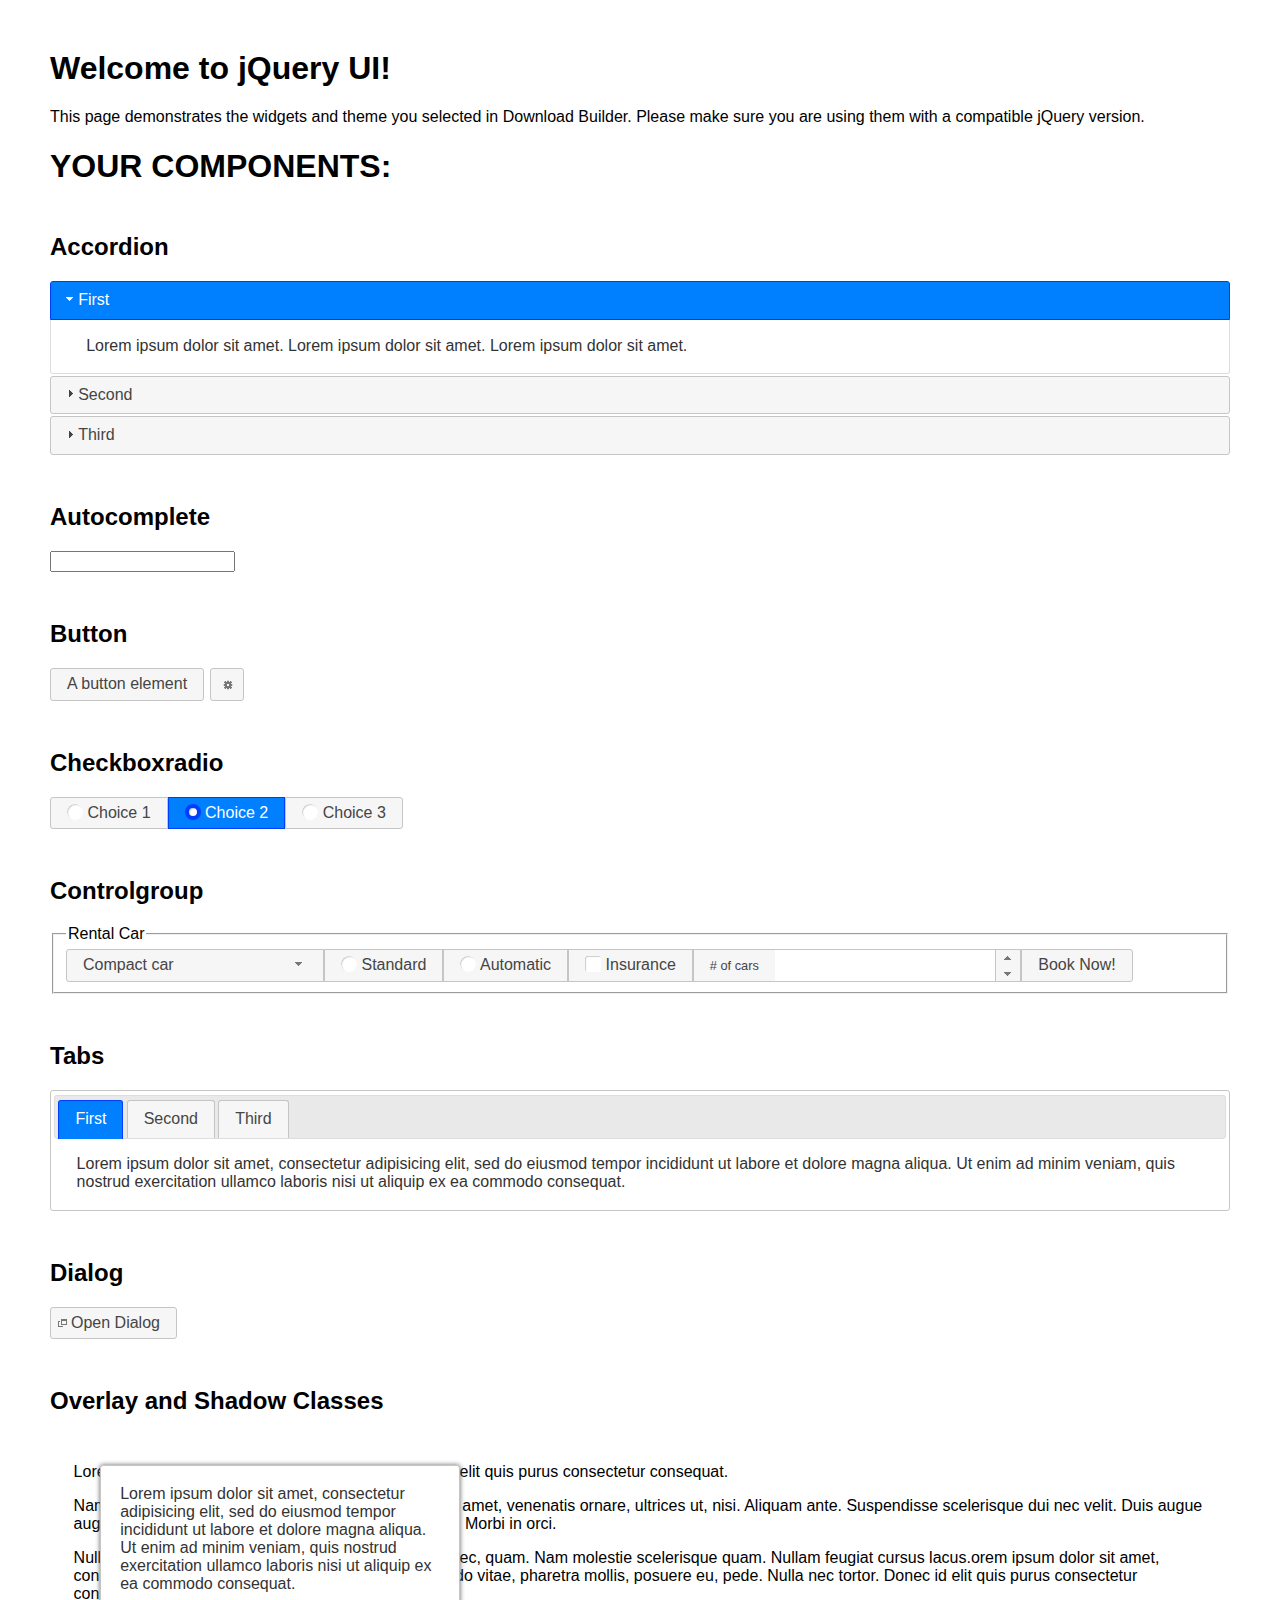
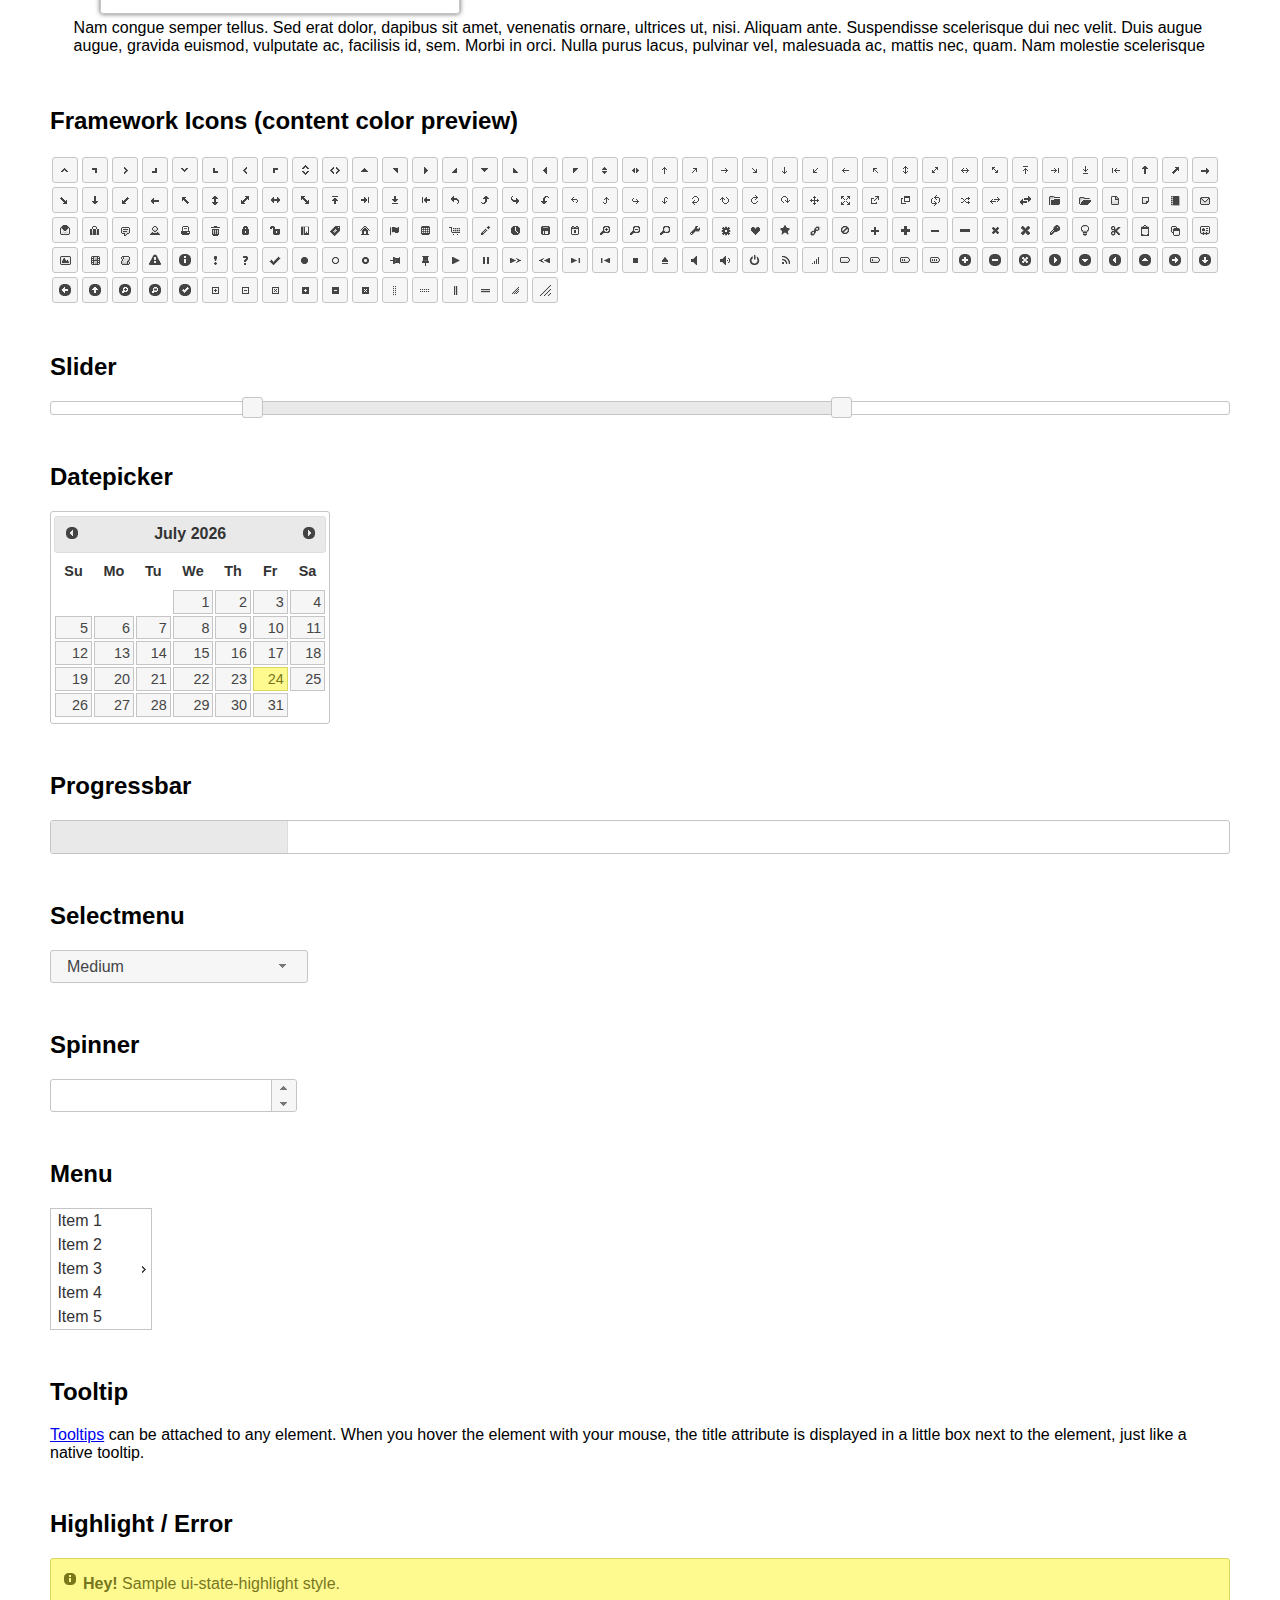
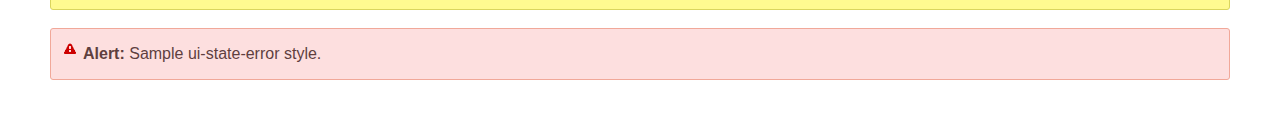
<file: jquery-ui-1.12.1/index.html>
<!doctype html>
<html lang="us">
<head>
	<meta charset="utf-8">
	<title>jQuery UI Example Page</title>
	<link href="jquery-ui.css" rel="stylesheet">
	<style>
	body{
		font-family: "Trebuchet MS", sans-serif;
		margin: 50px;
	}
	.demoHeaders {
		margin-top: 2em;
	}
	#dialog-link {
		padding: .4em 1em .4em 20px;
		text-decoration: none;
		position: relative;
	}
	#dialog-link span.ui-icon {
		margin: 0 5px 0 0;
		position: absolute;
		left: .2em;
		top: 50%;
		margin-top: -8px;
	}
	#icons {
		margin: 0;
		padding: 0;
	}
	#icons li {
		margin: 2px;
		position: relative;
		padding: 4px 0;
		cursor: pointer;
		float: left;
		list-style: none;
	}
	#icons span.ui-icon {
		float: left;
		margin: 0 4px;
	}
	.fakewindowcontain .ui-widget-overlay {
		position: absolute;
	}
	select {
		width: 200px;
	}
	</style>
</head>
<body>

<h1>Welcome to jQuery UI!</h1>

<div class="ui-widget">
	<p>This page demonstrates the widgets and theme you selected in Download Builder. Please make sure you are using them with a compatible jQuery version.</p>
</div>

<h1>YOUR COMPONENTS:</h1>


<!-- Accordion -->
<h2 class="demoHeaders">Accordion</h2>
<div id="accordion">
	<h3>First</h3>
	<div>Lorem ipsum dolor sit amet. Lorem ipsum dolor sit amet. Lorem ipsum dolor sit amet.</div>
	<h3>Second</h3>
	<div>Phasellus mattis tincidunt nibh.</div>
	<h3>Third</h3>
	<div>Nam dui erat, auctor a, dignissim quis.</div>
</div>



<!-- Autocomplete -->
<h2 class="demoHeaders">Autocomplete</h2>
<div>
	<input id="autocomplete" title="type &quot;a&quot;">
</div>



<!-- Button -->
<h2 class="demoHeaders">Button</h2>
<button id="button">A button element</button>
<button id="button-icon">An icon-only button</button>



<!-- Checkboxradio -->
<h2 class="demoHeaders">Checkboxradio</h2>
<form style="margin-top: 1em;">
	<div id="radioset">
		<input type="radio" id="radio1" name="radio"><label for="radio1">Choice 1</label>
		<input type="radio" id="radio2" name="radio" checked="checked"><label for="radio2">Choice 2</label>
		<input type="radio" id="radio3" name="radio"><label for="radio3">Choice 3</label>
	</div>
</form>



<!-- Controlgroup -->
<h2 class="demoHeaders">Controlgroup</h2>
<fieldset>
	<legend>Rental Car</legend>
	<div id="controlgroup">
		<select id="car-type">
			<option>Compact car</option>
			<option>Midsize car</option>
			<option>Full size car</option>
			<option>SUV</option>
			<option>Luxury</option>
			<option>Truck</option>
			<option>Van</option>
		</select>
		<label for="transmission-standard">Standard</label>
		<input type="radio" name="transmission" id="transmission-standard">
		<label for="transmission-automatic">Automatic</label>
		<input type="radio" name="transmission" id="transmission-automatic">
		<label for="insurance">Insurance</label>
		<input type="checkbox" name="insurance" id="insurance">
		<label for="horizontal-spinner" class="ui-controlgroup-label"># of cars</label>
		<input id="horizontal-spinner" class="ui-spinner-input">
		<button>Book Now!</button>
	</div>
</fieldset>



<!-- Tabs -->
<h2 class="demoHeaders">Tabs</h2>
<div id="tabs">
	<ul>
		<li><a href="#tabs-1">First</a></li>
		<li><a href="#tabs-2">Second</a></li>
		<li><a href="#tabs-3">Third</a></li>
	</ul>
	<div id="tabs-1">Lorem ipsum dolor sit amet, consectetur adipisicing elit, sed do eiusmod tempor incididunt ut labore et dolore magna aliqua. Ut enim ad minim veniam, quis nostrud exercitation ullamco laboris nisi ut aliquip ex ea commodo consequat.</div>
	<div id="tabs-2">Phasellus mattis tincidunt nibh. Cras orci urna, blandit id, pretium vel, aliquet ornare, felis. Maecenas scelerisque sem non nisl. Fusce sed lorem in enim dictum bibendum.</div>
	<div id="tabs-3">Nam dui erat, auctor a, dignissim quis, sollicitudin eu, felis. Pellentesque nisi urna, interdum eget, sagittis et, consequat vestibulum, lacus. Mauris porttitor ullamcorper augue.</div>
</div>



<h2 class="demoHeaders">Dialog</h2>
<p>
	<button id="dialog-link" class="ui-button ui-corner-all ui-widget">
		<span class="ui-icon ui-icon-newwin"></span>Open Dialog
	</button>
</p>

<h2 class="demoHeaders">Overlay and Shadow Classes</h2>
<div style="position: relative; width: 96%; height: 200px; padding:1% 2%; overflow:hidden;" class="fakewindowcontain">
	<p>Lorem ipsum dolor sit amet,  Nulla nec tortor. Donec id elit quis purus consectetur consequat. </p><p>Nam congue semper tellus. Sed erat dolor, dapibus sit amet, venenatis ornare, ultrices ut, nisi. Aliquam ante. Suspendisse scelerisque dui nec velit. Duis augue augue, gravida euismod, vulputate ac, facilisis id, sem. Morbi in orci. </p><p>Nulla purus lacus, pulvinar vel, malesuada ac, mattis nec, quam. Nam molestie scelerisque quam. Nullam feugiat cursus lacus.orem ipsum dolor sit amet, consectetur adipiscing elit. Donec libero risus, commodo vitae, pharetra mollis, posuere eu, pede. Nulla nec tortor. Donec id elit quis purus consectetur consequat. </p><p>Nam congue semper tellus. Sed erat dolor, dapibus sit amet, venenatis ornare, ultrices ut, nisi. Aliquam ante. Suspendisse scelerisque dui nec velit. Duis augue augue, gravida euismod, vulputate ac, facilisis id, sem. Morbi in orci. Nulla purus lacus, pulvinar vel, malesuada ac, mattis nec, quam. Nam molestie scelerisque quam. </p><p>Nullam feugiat cursus lacus.orem ipsum dolor sit amet, consectetur adipiscing elit. Donec libero risus, commodo vitae, pharetra mollis, posuere eu, pede. Nulla nec tortor. Donec id elit quis purus consectetur consequat. Nam congue semper tellus. Sed erat dolor, dapibus sit amet, venenatis ornare, ultrices ut, nisi. Aliquam ante. </p><p>Suspendisse scelerisque dui nec velit. Duis augue augue, gravida euismod, vulputate ac, facilisis id, sem. Morbi in orci. Nulla purus lacus, pulvinar vel, malesuada ac, mattis nec, quam. Nam molestie scelerisque quam. Nullam feugiat cursus lacus.orem ipsum dolor sit amet, consectetur adipiscing elit. Donec libero risus, commodo vitae, pharetra mollis, posuere eu, pede. Nulla nec tortor. Donec id elit quis purus consectetur consequat. Nam congue semper tellus. Sed erat dolor, dapibus sit amet, venenatis ornare, ultrices ut, nisi. </p>

	<!-- ui-dialog -->
	<div class="ui-widget-overlay ui-front"></div>
	<div style="position: absolute; width: 320px; left: 50px; top: 30px; padding: 1.2em" class="ui-widget ui-front ui-widget-content ui-corner-all ui-widget-shadow">
		Lorem ipsum dolor sit amet, consectetur adipisicing elit, sed do eiusmod tempor incididunt ut labore et dolore magna aliqua. Ut enim ad minim veniam, quis nostrud exercitation ullamco laboris nisi ut aliquip ex ea commodo consequat.
	</div>

</div>

<!-- ui-dialog -->
<div id="dialog" title="Dialog Title">
	<p>Lorem ipsum dolor sit amet, consectetur adipisicing elit, sed do eiusmod tempor incididunt ut labore et dolore magna aliqua. Ut enim ad minim veniam, quis nostrud exercitation ullamco laboris nisi ut aliquip ex ea commodo consequat.</p>
</div>



<h2 class="demoHeaders">Framework Icons (content color preview)</h2>
<ul id="icons" class="ui-widget ui-helper-clearfix">
	<li class="ui-state-default ui-corner-all" title=".ui-icon-caret-1-n"><span class="ui-icon ui-icon-caret-1-n"></span></li>
	<li class="ui-state-default ui-corner-all" title=".ui-icon-caret-1-ne"><span class="ui-icon ui-icon-caret-1-ne"></span></li>
	<li class="ui-state-default ui-corner-all" title=".ui-icon-caret-1-e"><span class="ui-icon ui-icon-caret-1-e"></span></li>
	<li class="ui-state-default ui-corner-all" title=".ui-icon-caret-1-se"><span class="ui-icon ui-icon-caret-1-se"></span></li>
	<li class="ui-state-default ui-corner-all" title=".ui-icon-caret-1-s"><span class="ui-icon ui-icon-caret-1-s"></span></li>
	<li class="ui-state-default ui-corner-all" title=".ui-icon-caret-1-sw"><span class="ui-icon ui-icon-caret-1-sw"></span></li>
	<li class="ui-state-default ui-corner-all" title=".ui-icon-caret-1-w"><span class="ui-icon ui-icon-caret-1-w"></span></li>
	<li class="ui-state-default ui-corner-all" title=".ui-icon-caret-1-nw"><span class="ui-icon ui-icon-caret-1-nw"></span></li>
	<li class="ui-state-default ui-corner-all" title=".ui-icon-caret-2-n-s"><span class="ui-icon ui-icon-caret-2-n-s"></span></li>
	<li class="ui-state-default ui-corner-all" title=".ui-icon-caret-2-e-w"><span class="ui-icon ui-icon-caret-2-e-w"></span></li>
	<li class="ui-state-default ui-corner-all" title=".ui-icon-triangle-1-n"><span class="ui-icon ui-icon-triangle-1-n"></span></li>
	<li class="ui-state-default ui-corner-all" title=".ui-icon-triangle-1-ne"><span class="ui-icon ui-icon-triangle-1-ne"></span></li>
	<li class="ui-state-default ui-corner-all" title=".ui-icon-triangle-1-e"><span class="ui-icon ui-icon-triangle-1-e"></span></li>
	<li class="ui-state-default ui-corner-all" title=".ui-icon-triangle-1-se"><span class="ui-icon ui-icon-triangle-1-se"></span></li>
	<li class="ui-state-default ui-corner-all" title=".ui-icon-triangle-1-s"><span class="ui-icon ui-icon-triangle-1-s"></span></li>
	<li class="ui-state-default ui-corner-all" title=".ui-icon-triangle-1-sw"><span class="ui-icon ui-icon-triangle-1-sw"></span></li>
	<li class="ui-state-default ui-corner-all" title=".ui-icon-triangle-1-w"><span class="ui-icon ui-icon-triangle-1-w"></span></li>
	<li class="ui-state-default ui-corner-all" title=".ui-icon-triangle-1-nw"><span class="ui-icon ui-icon-triangle-1-nw"></span></li>
	<li class="ui-state-default ui-corner-all" title=".ui-icon-triangle-2-n-s"><span class="ui-icon ui-icon-triangle-2-n-s"></span></li>
	<li class="ui-state-default ui-corner-all" title=".ui-icon-triangle-2-e-w"><span class="ui-icon ui-icon-triangle-2-e-w"></span></li>
	<li class="ui-state-default ui-corner-all" title=".ui-icon-arrow-1-n"><span class="ui-icon ui-icon-arrow-1-n"></span></li>
	<li class="ui-state-default ui-corner-all" title=".ui-icon-arrow-1-ne"><span class="ui-icon ui-icon-arrow-1-ne"></span></li>
	<li class="ui-state-default ui-corner-all" title=".ui-icon-arrow-1-e"><span class="ui-icon ui-icon-arrow-1-e"></span></li>
	<li class="ui-state-default ui-corner-all" title=".ui-icon-arrow-1-se"><span class="ui-icon ui-icon-arrow-1-se"></span></li>
	<li class="ui-state-default ui-corner-all" title=".ui-icon-arrow-1-s"><span class="ui-icon ui-icon-arrow-1-s"></span></li>
	<li class="ui-state-default ui-corner-all" title=".ui-icon-arrow-1-sw"><span class="ui-icon ui-icon-arrow-1-sw"></span></li>
	<li class="ui-state-default ui-corner-all" title=".ui-icon-arrow-1-w"><span class="ui-icon ui-icon-arrow-1-w"></span></li>
	<li class="ui-state-default ui-corner-all" title=".ui-icon-arrow-1-nw"><span class="ui-icon ui-icon-arrow-1-nw"></span></li>
	<li class="ui-state-default ui-corner-all" title=".ui-icon-arrow-2-n-s"><span class="ui-icon ui-icon-arrow-2-n-s"></span></li>
	<li class="ui-state-default ui-corner-all" title=".ui-icon-arrow-2-ne-sw"><span class="ui-icon ui-icon-arrow-2-ne-sw"></span></li>
	<li class="ui-state-default ui-corner-all" title=".ui-icon-arrow-2-e-w"><span class="ui-icon ui-icon-arrow-2-e-w"></span></li>
	<li class="ui-state-default ui-corner-all" title=".ui-icon-arrow-2-se-nw"><span class="ui-icon ui-icon-arrow-2-se-nw"></span></li>
	<li class="ui-state-default ui-corner-all" title=".ui-icon-arrowstop-1-n"><span class="ui-icon ui-icon-arrowstop-1-n"></span></li>
	<li class="ui-state-default ui-corner-all" title=".ui-icon-arrowstop-1-e"><span class="ui-icon ui-icon-arrowstop-1-e"></span></li>
	<li class="ui-state-default ui-corner-all" title=".ui-icon-arrowstop-1-s"><span class="ui-icon ui-icon-arrowstop-1-s"></span></li>
	<li class="ui-state-default ui-corner-all" title=".ui-icon-arrowstop-1-w"><span class="ui-icon ui-icon-arrowstop-1-w"></span></li>
	<li class="ui-state-default ui-corner-all" title=".ui-icon-arrowthick-1-n"><span class="ui-icon ui-icon-arrowthick-1-n"></span></li>
	<li class="ui-state-default ui-corner-all" title=".ui-icon-arrowthick-1-ne"><span class="ui-icon ui-icon-arrowthick-1-ne"></span></li>
	<li class="ui-state-default ui-corner-all" title=".ui-icon-arrowthick-1-e"><span class="ui-icon ui-icon-arrowthick-1-e"></span></li>
	<li class="ui-state-default ui-corner-all" title=".ui-icon-arrowthick-1-se"><span class="ui-icon ui-icon-arrowthick-1-se"></span></li>
	<li class="ui-state-default ui-corner-all" title=".ui-icon-arrowthick-1-s"><span class="ui-icon ui-icon-arrowthick-1-s"></span></li>
	<li class="ui-state-default ui-corner-all" title=".ui-icon-arrowthick-1-sw"><span class="ui-icon ui-icon-arrowthick-1-sw"></span></li>
	<li class="ui-state-default ui-corner-all" title=".ui-icon-arrowthick-1-w"><span class="ui-icon ui-icon-arrowthick-1-w"></span></li>
	<li class="ui-state-default ui-corner-all" title=".ui-icon-arrowthick-1-nw"><span class="ui-icon ui-icon-arrowthick-1-nw"></span></li>
	<li class="ui-state-default ui-corner-all" title=".ui-icon-arrowthick-2-n-s"><span class="ui-icon ui-icon-arrowthick-2-n-s"></span></li>
	<li class="ui-state-default ui-corner-all" title=".ui-icon-arrowthick-2-ne-sw"><span class="ui-icon ui-icon-arrowthick-2-ne-sw"></span></li>
	<li class="ui-state-default ui-corner-all" title=".ui-icon-arrowthick-2-e-w"><span class="ui-icon ui-icon-arrowthick-2-e-w"></span></li>
	<li class="ui-state-default ui-corner-all" title=".ui-icon-arrowthick-2-se-nw"><span class="ui-icon ui-icon-arrowthick-2-se-nw"></span></li>
	<li class="ui-state-default ui-corner-all" title=".ui-icon-arrowthickstop-1-n"><span class="ui-icon ui-icon-arrowthickstop-1-n"></span></li>
	<li class="ui-state-default ui-corner-all" title=".ui-icon-arrowthickstop-1-e"><span class="ui-icon ui-icon-arrowthickstop-1-e"></span></li>
	<li class="ui-state-default ui-corner-all" title=".ui-icon-arrowthickstop-1-s"><span class="ui-icon ui-icon-arrowthickstop-1-s"></span></li>
	<li class="ui-state-default ui-corner-all" title=".ui-icon-arrowthickstop-1-w"><span class="ui-icon ui-icon-arrowthickstop-1-w"></span></li>
	<li class="ui-state-default ui-corner-all" title=".ui-icon-arrowreturnthick-1-w"><span class="ui-icon ui-icon-arrowreturnthick-1-w"></span></li>
	<li class="ui-state-default ui-corner-all" title=".ui-icon-arrowreturnthick-1-n"><span class="ui-icon ui-icon-arrowreturnthick-1-n"></span></li>
	<li class="ui-state-default ui-corner-all" title=".ui-icon-arrowreturnthick-1-e"><span class="ui-icon ui-icon-arrowreturnthick-1-e"></span></li>
	<li class="ui-state-default ui-corner-all" title=".ui-icon-arrowreturnthick-1-s"><span class="ui-icon ui-icon-arrowreturnthick-1-s"></span></li>
	<li class="ui-state-default ui-corner-all" title=".ui-icon-arrowreturn-1-w"><span class="ui-icon ui-icon-arrowreturn-1-w"></span></li>
	<li class="ui-state-default ui-corner-all" title=".ui-icon-arrowreturn-1-n"><span class="ui-icon ui-icon-arrowreturn-1-n"></span></li>
	<li class="ui-state-default ui-corner-all" title=".ui-icon-arrowreturn-1-e"><span class="ui-icon ui-icon-arrowreturn-1-e"></span></li>
	<li class="ui-state-default ui-corner-all" title=".ui-icon-arrowreturn-1-s"><span class="ui-icon ui-icon-arrowreturn-1-s"></span></li>
	<li class="ui-state-default ui-corner-all" title=".ui-icon-arrowrefresh-1-w"><span class="ui-icon ui-icon-arrowrefresh-1-w"></span></li>
	<li class="ui-state-default ui-corner-all" title=".ui-icon-arrowrefresh-1-n"><span class="ui-icon ui-icon-arrowrefresh-1-n"></span></li>
	<li class="ui-state-default ui-corner-all" title=".ui-icon-arrowrefresh-1-e"><span class="ui-icon ui-icon-arrowrefresh-1-e"></span></li>
	<li class="ui-state-default ui-corner-all" title=".ui-icon-arrowrefresh-1-s"><span class="ui-icon ui-icon-arrowrefresh-1-s"></span></li>
	<li class="ui-state-default ui-corner-all" title=".ui-icon-arrow-4"><span class="ui-icon ui-icon-arrow-4"></span></li>
	<li class="ui-state-default ui-corner-all" title=".ui-icon-arrow-4-diag"><span class="ui-icon ui-icon-arrow-4-diag"></span></li>
	<li class="ui-state-default ui-corner-all" title=".ui-icon-extlink"><span class="ui-icon ui-icon-extlink"></span></li>
	<li class="ui-state-default ui-corner-all" title=".ui-icon-newwin"><span class="ui-icon ui-icon-newwin"></span></li>
	<li class="ui-state-default ui-corner-all" title=".ui-icon-refresh"><span class="ui-icon ui-icon-refresh"></span></li>
	<li class="ui-state-default ui-corner-all" title=".ui-icon-shuffle"><span class="ui-icon ui-icon-shuffle"></span></li>
	<li class="ui-state-default ui-corner-all" title=".ui-icon-transfer-e-w"><span class="ui-icon ui-icon-transfer-e-w"></span></li>
	<li class="ui-state-default ui-corner-all" title=".ui-icon-transferthick-e-w"><span class="ui-icon ui-icon-transferthick-e-w"></span></li>
	<li class="ui-state-default ui-corner-all" title=".ui-icon-folder-collapsed"><span class="ui-icon ui-icon-folder-collapsed"></span></li>
	<li class="ui-state-default ui-corner-all" title=".ui-icon-folder-open"><span class="ui-icon ui-icon-folder-open"></span></li>
	<li class="ui-state-default ui-corner-all" title=".ui-icon-document"><span class="ui-icon ui-icon-document"></span></li>
	<li class="ui-state-default ui-corner-all" title=".ui-icon-document-b"><span class="ui-icon ui-icon-document-b"></span></li>
	<li class="ui-state-default ui-corner-all" title=".ui-icon-note"><span class="ui-icon ui-icon-note"></span></li>
	<li class="ui-state-default ui-corner-all" title=".ui-icon-mail-closed"><span class="ui-icon ui-icon-mail-closed"></span></li>
	<li class="ui-state-default ui-corner-all" title=".ui-icon-mail-open"><span class="ui-icon ui-icon-mail-open"></span></li>
	<li class="ui-state-default ui-corner-all" title=".ui-icon-suitcase"><span class="ui-icon ui-icon-suitcase"></span></li>
	<li class="ui-state-default ui-corner-all" title=".ui-icon-comment"><span class="ui-icon ui-icon-comment"></span></li>
	<li class="ui-state-default ui-corner-all" title=".ui-icon-person"><span class="ui-icon ui-icon-person"></span></li>
	<li class="ui-state-default ui-corner-all" title=".ui-icon-print"><span class="ui-icon ui-icon-print"></span></li>
	<li class="ui-state-default ui-corner-all" title=".ui-icon-trash"><span class="ui-icon ui-icon-trash"></span></li>
	<li class="ui-state-default ui-corner-all" title=".ui-icon-locked"><span class="ui-icon ui-icon-locked"></span></li>
	<li class="ui-state-default ui-corner-all" title=".ui-icon-unlocked"><span class="ui-icon ui-icon-unlocked"></span></li>
	<li class="ui-state-default ui-corner-all" title=".ui-icon-bookmark"><span class="ui-icon ui-icon-bookmark"></span></li>
	<li class="ui-state-default ui-corner-all" title=".ui-icon-tag"><span class="ui-icon ui-icon-tag"></span></li>
	<li class="ui-state-default ui-corner-all" title=".ui-icon-home"><span class="ui-icon ui-icon-home"></span></li>
	<li class="ui-state-default ui-corner-all" title=".ui-icon-flag"><span class="ui-icon ui-icon-flag"></span></li>
	<li class="ui-state-default ui-corner-all" title=".ui-icon-calculator"><span class="ui-icon ui-icon-calculator"></span></li>
	<li class="ui-state-default ui-corner-all" title=".ui-icon-cart"><span class="ui-icon ui-icon-cart"></span></li>
	<li class="ui-state-default ui-corner-all" title=".ui-icon-pencil"><span class="ui-icon ui-icon-pencil"></span></li>
	<li class="ui-state-default ui-corner-all" title=".ui-icon-clock"><span class="ui-icon ui-icon-clock"></span></li>
	<li class="ui-state-default ui-corner-all" title=".ui-icon-disk"><span class="ui-icon ui-icon-disk"></span></li>
	<li class="ui-state-default ui-corner-all" title=".ui-icon-calendar"><span class="ui-icon ui-icon-calendar"></span></li>
	<li class="ui-state-default ui-corner-all" title=".ui-icon-zoomin"><span class="ui-icon ui-icon-zoomin"></span></li>
	<li class="ui-state-default ui-corner-all" title=".ui-icon-zoomout"><span class="ui-icon ui-icon-zoomout"></span></li>
	<li class="ui-state-default ui-corner-all" title=".ui-icon-search"><span class="ui-icon ui-icon-search"></span></li>
	<li class="ui-state-default ui-corner-all" title=".ui-icon-wrench"><span class="ui-icon ui-icon-wrench"></span></li>
	<li class="ui-state-default ui-corner-all" title=".ui-icon-gear"><span class="ui-icon ui-icon-gear"></span></li>
	<li class="ui-state-default ui-corner-all" title=".ui-icon-heart"><span class="ui-icon ui-icon-heart"></span></li>
	<li class="ui-state-default ui-corner-all" title=".ui-icon-star"><span class="ui-icon ui-icon-star"></span></li>
	<li class="ui-state-default ui-corner-all" title=".ui-icon-link"><span class="ui-icon ui-icon-link"></span></li>
	<li class="ui-state-default ui-corner-all" title=".ui-icon-cancel"><span class="ui-icon ui-icon-cancel"></span></li>
	<li class="ui-state-default ui-corner-all" title=".ui-icon-plus"><span class="ui-icon ui-icon-plus"></span></li>
	<li class="ui-state-default ui-corner-all" title=".ui-icon-plusthick"><span class="ui-icon ui-icon-plusthick"></span></li>
	<li class="ui-state-default ui-corner-all" title=".ui-icon-minus"><span class="ui-icon ui-icon-minus"></span></li>
	<li class="ui-state-default ui-corner-all" title=".ui-icon-minusthick"><span class="ui-icon ui-icon-minusthick"></span></li>
	<li class="ui-state-default ui-corner-all" title=".ui-icon-close"><span class="ui-icon ui-icon-close"></span></li>
	<li class="ui-state-default ui-corner-all" title=".ui-icon-closethick"><span class="ui-icon ui-icon-closethick"></span></li>
	<li class="ui-state-default ui-corner-all" title=".ui-icon-key"><span class="ui-icon ui-icon-key"></span></li>
	<li class="ui-state-default ui-corner-all" title=".ui-icon-lightbulb"><span class="ui-icon ui-icon-lightbulb"></span></li>
	<li class="ui-state-default ui-corner-all" title=".ui-icon-scissors"><span class="ui-icon ui-icon-scissors"></span></li>
	<li class="ui-state-default ui-corner-all" title=".ui-icon-clipboard"><span class="ui-icon ui-icon-clipboard"></span></li>
	<li class="ui-state-default ui-corner-all" title=".ui-icon-copy"><span class="ui-icon ui-icon-copy"></span></li>
	<li class="ui-state-default ui-corner-all" title=".ui-icon-contact"><span class="ui-icon ui-icon-contact"></span></li>
	<li class="ui-state-default ui-corner-all" title=".ui-icon-image"><span class="ui-icon ui-icon-image"></span></li>
	<li class="ui-state-default ui-corner-all" title=".ui-icon-video"><span class="ui-icon ui-icon-video"></span></li>
	<li class="ui-state-default ui-corner-all" title=".ui-icon-script"><span class="ui-icon ui-icon-script"></span></li>
	<li class="ui-state-default ui-corner-all" title=".ui-icon-alert"><span class="ui-icon ui-icon-alert"></span></li>
	<li class="ui-state-default ui-corner-all" title=".ui-icon-info"><span class="ui-icon ui-icon-info"></span></li>
	<li class="ui-state-default ui-corner-all" title=".ui-icon-notice"><span class="ui-icon ui-icon-notice"></span></li>
	<li class="ui-state-default ui-corner-all" title=".ui-icon-help"><span class="ui-icon ui-icon-help"></span></li>
	<li class="ui-state-default ui-corner-all" title=".ui-icon-check"><span class="ui-icon ui-icon-check"></span></li>
	<li class="ui-state-default ui-corner-all" title=".ui-icon-bullet"><span class="ui-icon ui-icon-bullet"></span></li>
	<li class="ui-state-default ui-corner-all" title=".ui-icon-radio-off"><span class="ui-icon ui-icon-radio-off"></span></li>
	<li class="ui-state-default ui-corner-all" title=".ui-icon-radio-on"><span class="ui-icon ui-icon-radio-on"></span></li>
	<li class="ui-state-default ui-corner-all" title=".ui-icon-pin-w"><span class="ui-icon ui-icon-pin-w"></span></li>
	<li class="ui-state-default ui-corner-all" title=".ui-icon-pin-s"><span class="ui-icon ui-icon-pin-s"></span></li>
	<li class="ui-state-default ui-corner-all" title=".ui-icon-play"><span class="ui-icon ui-icon-play"></span></li>
	<li class="ui-state-default ui-corner-all" title=".ui-icon-pause"><span class="ui-icon ui-icon-pause"></span></li>
	<li class="ui-state-default ui-corner-all" title=".ui-icon-seek-next"><span class="ui-icon ui-icon-seek-next"></span></li>
	<li class="ui-state-default ui-corner-all" title=".ui-icon-seek-prev"><span class="ui-icon ui-icon-seek-prev"></span></li>
	<li class="ui-state-default ui-corner-all" title=".ui-icon-seek-end"><span class="ui-icon ui-icon-seek-end"></span></li>
	<li class="ui-state-default ui-corner-all" title=".ui-icon-seek-first"><span class="ui-icon ui-icon-seek-first"></span></li>
	<li class="ui-state-default ui-corner-all" title=".ui-icon-stop"><span class="ui-icon ui-icon-stop"></span></li>
	<li class="ui-state-default ui-corner-all" title=".ui-icon-eject"><span class="ui-icon ui-icon-eject"></span></li>
	<li class="ui-state-default ui-corner-all" title=".ui-icon-volume-off"><span class="ui-icon ui-icon-volume-off"></span></li>
	<li class="ui-state-default ui-corner-all" title=".ui-icon-volume-on"><span class="ui-icon ui-icon-volume-on"></span></li>
	<li class="ui-state-default ui-corner-all" title=".ui-icon-power"><span class="ui-icon ui-icon-power"></span></li>
	<li class="ui-state-default ui-corner-all" title=".ui-icon-signal-diag"><span class="ui-icon ui-icon-signal-diag"></span></li>
	<li class="ui-state-default ui-corner-all" title=".ui-icon-signal"><span class="ui-icon ui-icon-signal"></span></li>
	<li class="ui-state-default ui-corner-all" title=".ui-icon-battery-0"><span class="ui-icon ui-icon-battery-0"></span></li>
	<li class="ui-state-default ui-corner-all" title=".ui-icon-battery-1"><span class="ui-icon ui-icon-battery-1"></span></li>
	<li class="ui-state-default ui-corner-all" title=".ui-icon-battery-2"><span class="ui-icon ui-icon-battery-2"></span></li>
	<li class="ui-state-default ui-corner-all" title=".ui-icon-battery-3"><span class="ui-icon ui-icon-battery-3"></span></li>
	<li class="ui-state-default ui-corner-all" title=".ui-icon-circle-plus"><span class="ui-icon ui-icon-circle-plus"></span></li>
	<li class="ui-state-default ui-corner-all" title=".ui-icon-circle-minus"><span class="ui-icon ui-icon-circle-minus"></span></li>
	<li class="ui-state-default ui-corner-all" title=".ui-icon-circle-close"><span class="ui-icon ui-icon-circle-close"></span></li>
	<li class="ui-state-default ui-corner-all" title=".ui-icon-circle-triangle-e"><span class="ui-icon ui-icon-circle-triangle-e"></span></li>
	<li class="ui-state-default ui-corner-all" title=".ui-icon-circle-triangle-s"><span class="ui-icon ui-icon-circle-triangle-s"></span></li>
	<li class="ui-state-default ui-corner-all" title=".ui-icon-circle-triangle-w"><span class="ui-icon ui-icon-circle-triangle-w"></span></li>
	<li class="ui-state-default ui-corner-all" title=".ui-icon-circle-triangle-n"><span class="ui-icon ui-icon-circle-triangle-n"></span></li>
	<li class="ui-state-default ui-corner-all" title=".ui-icon-circle-arrow-e"><span class="ui-icon ui-icon-circle-arrow-e"></span></li>
	<li class="ui-state-default ui-corner-all" title=".ui-icon-circle-arrow-s"><span class="ui-icon ui-icon-circle-arrow-s"></span></li>
	<li class="ui-state-default ui-corner-all" title=".ui-icon-circle-arrow-w"><span class="ui-icon ui-icon-circle-arrow-w"></span></li>
	<li class="ui-state-default ui-corner-all" title=".ui-icon-circle-arrow-n"><span class="ui-icon ui-icon-circle-arrow-n"></span></li>
	<li class="ui-state-default ui-corner-all" title=".ui-icon-circle-zoomin"><span class="ui-icon ui-icon-circle-zoomin"></span></li>
	<li class="ui-state-default ui-corner-all" title=".ui-icon-circle-zoomout"><span class="ui-icon ui-icon-circle-zoomout"></span></li>
	<li class="ui-state-default ui-corner-all" title=".ui-icon-circle-check"><span class="ui-icon ui-icon-circle-check"></span></li>
	<li class="ui-state-default ui-corner-all" title=".ui-icon-circlesmall-plus"><span class="ui-icon ui-icon-circlesmall-plus"></span></li>
	<li class="ui-state-default ui-corner-all" title=".ui-icon-circlesmall-minus"><span class="ui-icon ui-icon-circlesmall-minus"></span></li>
	<li class="ui-state-default ui-corner-all" title=".ui-icon-circlesmall-close"><span class="ui-icon ui-icon-circlesmall-close"></span></li>
	<li class="ui-state-default ui-corner-all" title=".ui-icon-squaresmall-plus"><span class="ui-icon ui-icon-squaresmall-plus"></span></li>
	<li class="ui-state-default ui-corner-all" title=".ui-icon-squaresmall-minus"><span class="ui-icon ui-icon-squaresmall-minus"></span></li>
	<li class="ui-state-default ui-corner-all" title=".ui-icon-squaresmall-close"><span class="ui-icon ui-icon-squaresmall-close"></span></li>
	<li class="ui-state-default ui-corner-all" title=".ui-icon-grip-dotted-vertical"><span class="ui-icon ui-icon-grip-dotted-vertical"></span></li>
	<li class="ui-state-default ui-corner-all" title=".ui-icon-grip-dotted-horizontal"><span class="ui-icon ui-icon-grip-dotted-horizontal"></span></li>
	<li class="ui-state-default ui-corner-all" title=".ui-icon-grip-solid-vertical"><span class="ui-icon ui-icon-grip-solid-vertical"></span></li>
	<li class="ui-state-default ui-corner-all" title=".ui-icon-grip-solid-horizontal"><span class="ui-icon ui-icon-grip-solid-horizontal"></span></li>
	<li class="ui-state-default ui-corner-all" title=".ui-icon-gripsmall-diagonal-se"><span class="ui-icon ui-icon-gripsmall-diagonal-se"></span></li>
	<li class="ui-state-default ui-corner-all" title=".ui-icon-grip-diagonal-se"><span class="ui-icon ui-icon-grip-diagonal-se"></span></li>
</ul>


<!-- Slider -->
<h2 class="demoHeaders">Slider</h2>
<div id="slider"></div>



<!-- Datepicker -->
<h2 class="demoHeaders">Datepicker</h2>
<div id="datepicker"></div>



<!-- Progressbar -->
<h2 class="demoHeaders">Progressbar</h2>
<div id="progressbar"></div>



<!-- Progressbar -->
<h2 class="demoHeaders">Selectmenu</h2>
<select id="selectmenu">
	<option>Slower</option>
	<option>Slow</option>
	<option selected="selected">Medium</option>
	<option>Fast</option>
	<option>Faster</option>
</select>



<!-- Spinner -->
<h2 class="demoHeaders">Spinner</h2>
<input id="spinner">



<!-- Menu -->
<h2 class="demoHeaders">Menu</h2>
<ul style="width:100px;" id="menu">
	<li><div>Item 1</div></li>
	<li><div>Item 2</div></li>
	<li><div>Item 3</div>
		<ul>
			<li><div>Item 3-1</div></li>
			<li><div>Item 3-2</div></li>
			<li><div>Item 3-3</div></li>
			<li><div>Item 3-4</div></li>
			<li><div>Item 3-5</div></li>
		</ul>
	</li>
	<li><div>Item 4</div></li>
	<li><div>Item 5</div></li>
</ul>



<!-- Tooltip -->
<h2 class="demoHeaders">Tooltip</h2>
<p id="tooltip">
	<a href="#" title="That&apos;s what this widget is">Tooltips</a> can be attached to any element. When you hover
the element with your mouse, the title attribute is displayed in a little box next to the element, just like a native tooltip.
</p>


<!-- Highlight / Error -->
<h2 class="demoHeaders">Highlight / Error</h2>
<div class="ui-widget">
	<div class="ui-state-highlight ui-corner-all" style="margin-top: 20px; padding: 0 .7em;">
		<p><span class="ui-icon ui-icon-info" style="float: left; margin-right: .3em;"></span>
		<strong>Hey!</strong> Sample ui-state-highlight style.</p>
	</div>
</div>
<br>
<div class="ui-widget">
	<div class="ui-state-error ui-corner-all" style="padding: 0 .7em;">
		<p><span class="ui-icon ui-icon-alert" style="float: left; margin-right: .3em;"></span>
		<strong>Alert:</strong> Sample ui-state-error style.</p>
	</div>
</div>

<script src="external/jquery/jquery.js"></script>
<script src="jquery-ui.js"></script>
<script>

$( "#accordion" ).accordion();



var availableTags = [
	"ActionScript",
	"AppleScript",
	"Asp",
	"BASIC",
	"C",
	"C++",
	"Clojure",
	"COBOL",
	"ColdFusion",
	"Erlang",
	"Fortran",
	"Groovy",
	"Haskell",
	"Java",
	"JavaScript",
	"Lisp",
	"Perl",
	"PHP",
	"Python",
	"Ruby",
	"Scala",
	"Scheme"
];
$( "#autocomplete" ).autocomplete({
	source: availableTags
});



$( "#button" ).button();
$( "#button-icon" ).button({
	icon: "ui-icon-gear",
	showLabel: false
});



$( "#radioset" ).buttonset();



$( "#controlgroup" ).controlgroup();



$( "#tabs" ).tabs();



$( "#dialog" ).dialog({
	autoOpen: false,
	width: 400,
	buttons: [
		{
			text: "Ok",
			click: function() {
				$( this ).dialog( "close" );
			}
		},
		{
			text: "Cancel",
			click: function() {
				$( this ).dialog( "close" );
			}
		}
	]
});

// Link to open the dialog
$( "#dialog-link" ).click(function( event ) {
	$( "#dialog" ).dialog( "open" );
	event.preventDefault();
});



$( "#datepicker" ).datepicker({
	inline: true
});



$( "#slider" ).slider({
	range: true,
	values: [ 17, 67 ]
});



$( "#progressbar" ).progressbar({
	value: 20
});



$( "#spinner" ).spinner();



$( "#menu" ).menu();



$( "#tooltip" ).tooltip();



$( "#selectmenu" ).selectmenu();


// Hover states on the static widgets
$( "#dialog-link, #icons li" ).hover(
	function() {
		$( this ).addClass( "ui-state-hover" );
	},
	function() {
		$( this ).removeClass( "ui-state-hover" );
	}
);
</script>
</body>
</html>
</file>
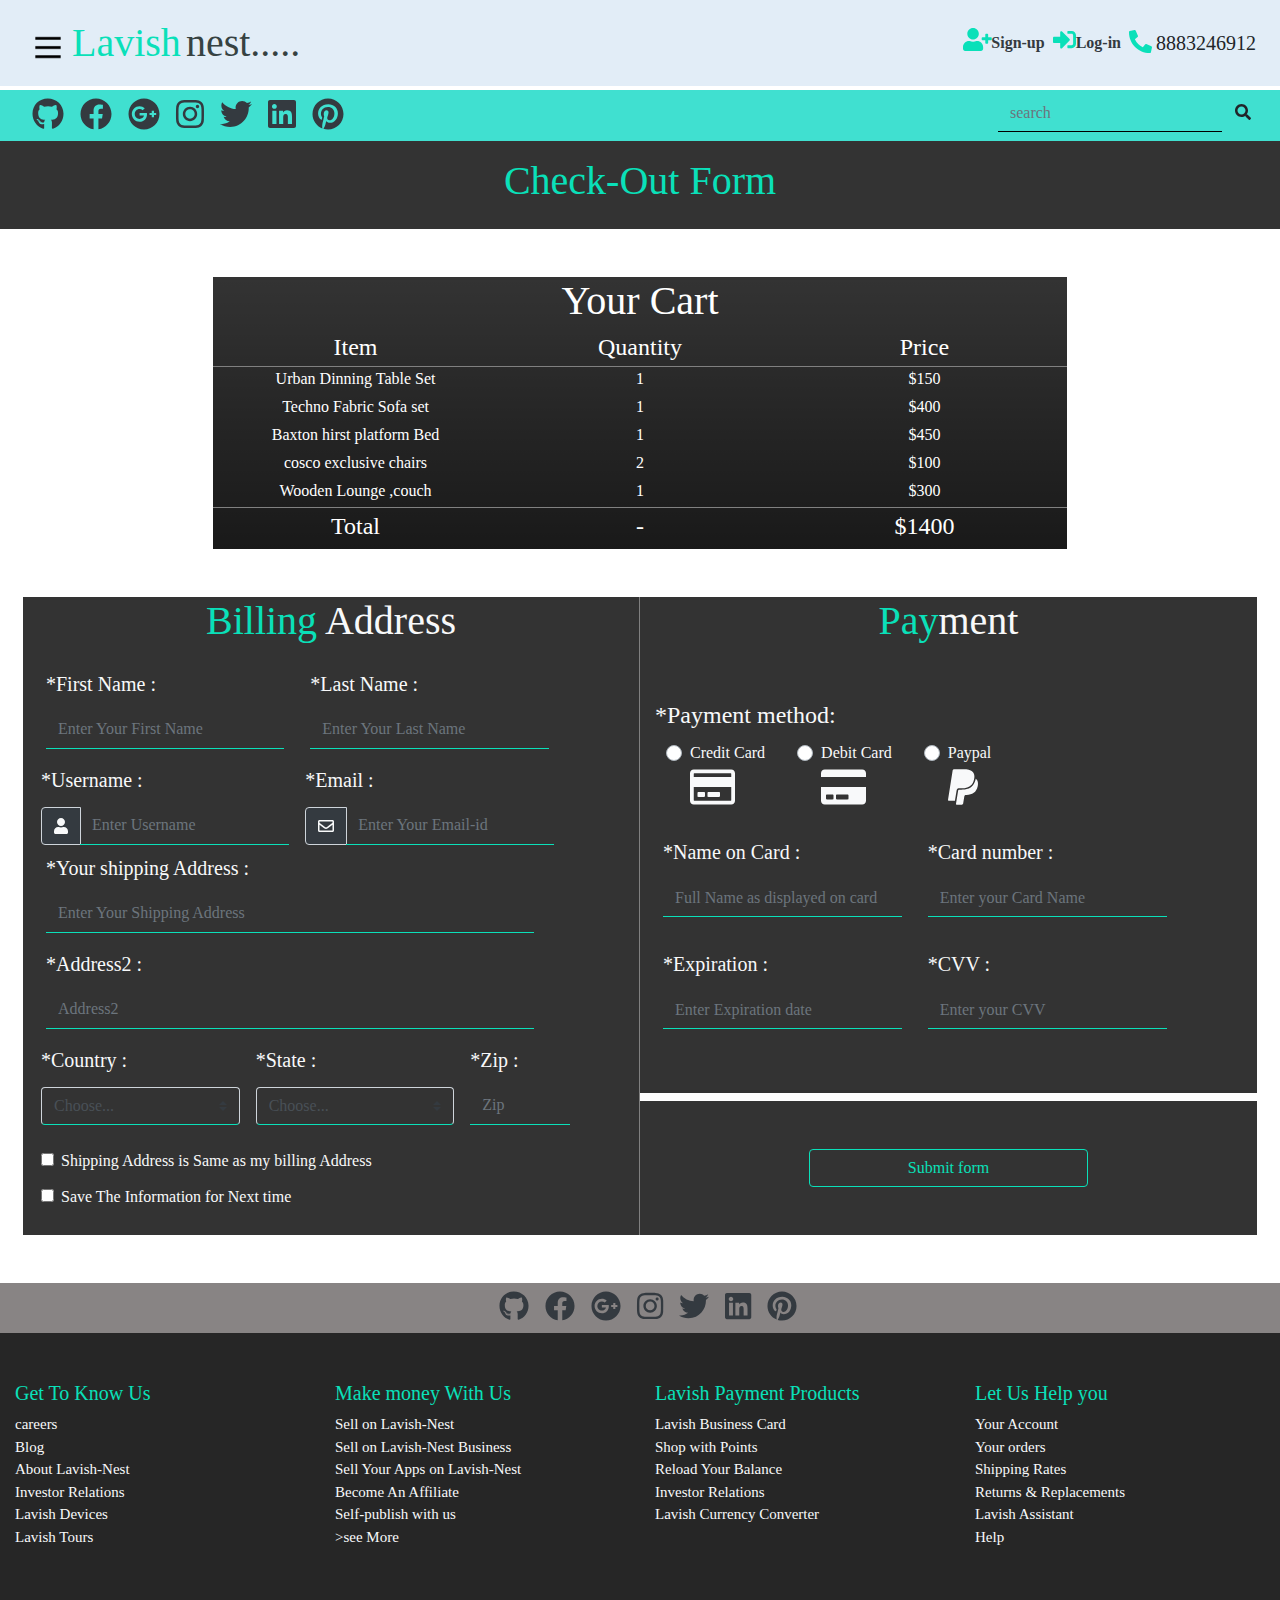
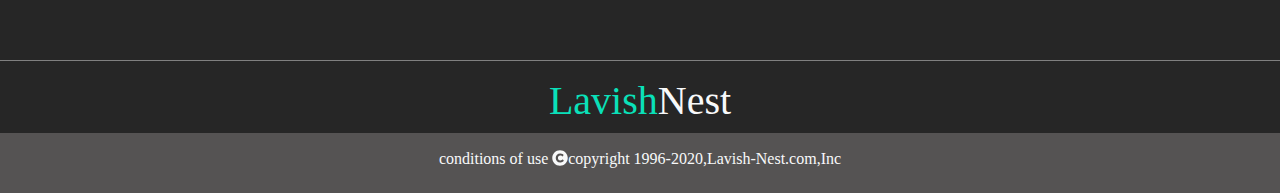
<file: Check-out.html>
<!DOCTYPE html>
<html lang="en">

<head>
    <meta charset="UTF-8">
    <meta name="viewport" content="width=device-width, initial-scale=1.0">
    <title>Check-Out</title>

    <!--main css-->
    <link rel="stylesheet" href="Main-CSS/css.css">

    <link rel="stylesheet" href="Main-CSS/style.css">
    <!--jQuery css-->
    <link rel="stylesheet" href="jquery-ui-1.12.1/jquery-ui.min.css">
    <!--Bootstrap css-->
    <link rel="stylesheet" href="Bootstrap-CSS/bootstrap.min.css">
    <!--font Awesome-->
    <script src="JS/all.js"></script>
    <!--google fonts-->
    <link href="https://fonts.googleapis.com/css2?family=Concert+One&display=swap" rel="stylesheet">


</head>

<body>

    <header>
        <nav class="navbar navbar-expand-lg navbar-light mb-1" style="background-color: #e2edf7;">
            <div id="myNav" class="overlay">
                <!-- Button to close the overlay navigation -->
                <a href="javascript:void(0)" class="closebtn">&times;</a>
                <!-- Overlay content -->
                <div class="overlay-content">
                    <a href="index.html">Home</a>
                    <button class="dropdown-btn">Product Listing
                        <i class="fa fa-caret-down"></i>
                    </button>
                    <div class="dropdown-container" id="Dropdown">
                        <a href="SofasAndCouches.html">Sofas & Couches</a>
                        <a href="DinningTable.html">Dinning Table Set</a>
                        <a href="beds.html">Beds</a>
                        <a href="chairs.html">Chairs</a>
                    </div>
                    <a href="login.html" data-toggle="modal" data-target="#myModal1">Log-in</a>
                    <a href="sign-up.html" data-toggle="modal" data-target="#myModal2">Sign-up</a>
                    <a href="MyCart.html">My Cart <i class="fas fa-shopping-cart text-light"></i></a>
                    <hr class="mx-auto mb-0">
                    <ul class="d-inline-flex mb-0" style="list-style: none;">
                        <li class="ml-3"><a href=""><i class="fab fa-github fa-2x text-light"></i></a></li>
                        <li class="ml-3"><a href=""><i class="fab fa-facebook fa-2x text-light"></i></a></li>
                        <li class="ml-3"><a href=""><i class="fab fa-google-plus fa-2x text-light"></i></a></li>
                        <li class="ml-3"><a href=""><i class="fab fa-instagram fa-2x text-light"></i></a></li>
                    </ul>
                    <hr class="mx-auto mt-0">
                </div>
            </div>
            <!-- Button to open the overlay navigation -->
            <span class="ml-2 mt-2 px-1 py1" id="open">
                <img src="images/toggler.png" style="width: 40px; height: 53px;">
            </span>
            <!-- logo -->
            <a class="navbar-brand logo" href="#">
                <span class="logo1">Lavish</span>
                <span class="logo2"> nest.....</span>
            </a>
            <!-- sign-up and login -->
            <button class="navbar-toggler" type="button" data-toggle="collapse" data-target="#navbarNav"
                aria-controls="navbarNav" aria-expanded="false" aria-label="Toggle navigation">
                <span class="navbar-toggler-icon"></span>
            </button>
            <div class="collapse navbar-collapse" id="navbarNav">
                <ul class="navbar-nav">
                    <li class="nav-item mr-2 ">
                        <a href="sign-up.html" data-toggle="modal" data-target="#myModal2"
                            class="text-right text-dark font-weight-bold"> <i
                                class="fas fa-user-plus symbol"></i>Sign-up </a>
                        <!-- sign-up modal -->
                        <div id="myModal2" class="modal fade" role="dialog">
                            <div class="modal-dialog">
                                <!-- Modal content-->
                                <div class="modal-content">
                                    <div class="modal-header">
                                        <h1><span style="color: #0ae0b9;">Lavish</span>Nest</h1>
                                        <button type="button" class="close" data-dismiss="modal">&times;</button>
                                    </div>
                                    <div class="modal-body">

                                        <form action="Thankyou-page.html" id="sign-up" autocomplete="off">
                                            <div class="container">
                                                <h4 class="text-dark">Create Account</h4>
                                                <p class="text-dark">Please fill in this form to create an account.</p>
                                                <hr>
                                                <!--Username-->
                                                <div class="form-row">
                                                    <div class="col ">
                                                        <div class="form-group" style="width: 27rem;">
                                                            <div class="Name pb-1 text-dark ">Name :</div>
                                                            <input type="text"
                                                                class="form-control border border-secondary rounded"
                                                                placeholder="Enter Your Name" id="name">
                                                            <span id="namee" class="text-danger"></span>
                                                        </div>
                                                    </div>
                                                </div>
                                                <!--Email-->
                                                <div class="form-group row">
                                                    <div class="col" style="width: 29rem;">
                                                        <div class="Email  text-dark">Email :</div>
                                                        <div>
                                                            <input type="email"
                                                                class="form-control border border-secondary rounded"
                                                                id="email" placeholder="Enter Your Email-id">
                                                            <span id="Emaill" class="text-danger"></span>
                                                        </div>
                                                    </div>
                                                </div>
                                                <!--password-->
                                                <div class="form-group row">
                                                    <div class="col" style="width: 29rem;">
                                                        <div class="Password  text-dark">Password :</div>
                                                        <div>
                                                            <input type="password"
                                                                class="form-control border border-secondary rounded"
                                                                id="Password1" placeholder="Enter Your Password">
                                                            <span id="password" class="text-danger"></span>
                                                        </div>
                                                    </div>
                                                </div>
                                                <!--confirm password-->
                                                <div class="form-group row">
                                                    <div class="col" style="width: 29rem;">
                                                        <div class="Confirm-Password  text-dark">Confirm-Password :
                                                        </div>
                                                        <div>
                                                            <input type="password"
                                                                class="form-control border border-secondary rounded"
                                                                id="conPassword" placeholder="Confirm Your Password">
                                                            <span id="conpass" class="text-danger"></span>
                                                        </div>
                                                    </div>
                                                </div>
                                                <!-- agreement -->
                                                <div class=" col pl-0" style="width: 29rem;">
                                                    <div class="custom-control custom-checkbox  pr-4">
                                                        <input type="checkbox" class="custom-control-input"
                                                            id="confirmation">
                                                        <label class="custom-control-label" for="confirmation">
                                                            <p class="text-dark" style="width: 26rem;">By creating an
                                                                account you agree to
                                                                our <a href="#" style="color:dodgerblue; ">Terms &
                                                                    Privacy</a>.
                                                            </p>
                                                        </label>
                                                        <span id="confirm" class="text-danger"></span>
                                                    </div>
                                                </div>
                                                <!-- button -->
                                                <div class="clearfix my-3" style="width: 29rem;">
                                                    <a href="index.html"> <button type="button"
                                                            class="btn btn-danger">Cancel</button></a>
                                                    <button type="submit" class=" btn btn-success">Sign Up</button>
                                                </div>
                                            </div>
                                        </form>
                                    </div>
                                </div>
                            </div>
                        </div>
                    </li>
                    <!-- login  -->
                    <li class="nav-item mr-2">
                        <a href="login-form.html" data-toggle="modal" data-target="#myModal1"
                            class="text-right text-dark font-weight-bold"> <i
                                class="fas fa-sign-in-alt  symbol"></i>Log-in </a>

                        <!-- login Modal -->
                        <div id="myModal1" class="modal fade" role="dialog">
                            <div class="modal-dialog">
                                <!-- Modal content-->
                                <div class="modal-content">
                                    <div class="modal-header">
                                        <h1><span style="color: #0ae0b9;">Lavish</span>Nest</h1>
                                        <button type="button" class="close" data-dismiss="modal">&times;</button>
                                    </div>
                                    <div class="modal-body">
                                        <form action="Thankyou-page.html" id="login" autocomplete="off">
                                            <p class="text-dark">Please fill in this form to Login into your account.
                                            </p>
                                            <hr>
                                            <!--Email-->
                                            <div class="form-group row">
                                                <div class="col-lg-10 ">
                                                    <div class="Email text-dark">Email :</div>
                                                    <div>
                                                        <input type="email"
                                                            class="form-control border border-secondary rounded w-90"
                                                            id="emaill" placeholder="Enter Your Email-id">
                                                        <span id="Emailll" class="text-danger"></span>
                                                    </div>
                                                </div>
                                            </div>
                                            <!--password-->
                                            <div class="form-group row">
                                                <div class="col-lg-10">
                                                    <div class="Password text-dark">Password :</div>
                                                    <div>
                                                        <input type="password"
                                                            class="form-control border border-secondary rounded w-90"
                                                            id="Passwordd1" placeholder="Enter Your Password">
                                                        <span id="passwordd" class="text-danger"></span>
                                                    </div>
                                                </div>
                                            </div>
                                            <!-- agreement -->
                                            <div class="agreement">
                                                <p class="text-dark">By continuing you agree to our <a href="#"
                                                        style="color:dodgerblue">Terms
                                                        &
                                                        Privacy</a>.
                                                </p>
                                            </div>
                                            <div class="clearfix text-center  align-items-center mt-4"
                                                style="margin-left: 2.2rem;">
                                            </div>
                                            <!-- button -->
                                            <div class="container mt-4">
                                                <button type="submit" class=" btn btn-warning "
                                                    style="width: 40%;">continue</button>

                                                <a href="index.html"> <button type="button"
                                                        class="btn btn-danger">Cancel</button></a>
                                                <span class="psw justify-content-right text-dark">Forgot <a
                                                        href="#">password?</a></span>
                                            </div>
                                        </form>
                                    </div>
                                </div>
                            </div>
                        </div>
                    </li>
                    <li class="nav-item mr-2">
                        <a href="#"><i class="fas fa-phone-alt symbol"></i></a>
                        <span class="phone2">8883246912 </span>
                    </li>
                </ul>
            </div>
        </nav>
        <!-- social media icons -->
        <nav class="navbar navbar-light" style="background-color: turquoise;">
            <ul class="d-inline-flex mb-0 mx-auto mx-md-0" style="list-style: none;">
                <li class="ml-3"><a href=""><i class="fab fa-github fa-2x text-dark"></i></a></li>
                <li class="ml-3"><a href=""><i class="fab fa-facebook fa-2x text-dark"></i></a></li>
                <li class="ml-3"><a href=""><i class="fab fa-google-plus fa-2x text-dark"></i></a></li>
                <li class="ml-3"><a href=""><i class="fab fa-instagram fa-2x text-dark"></i></a></li>
                <li class="ml-3"><a href=""><i class="fab fa-twitter fa-2x text-dark"></i></a></li>
                <li class="ml-3"><a href=""><i class="fab fa-linkedin fa-2x text-dark"></i></a></li>
                <li class="ml-3"><a href=""><i class="fab fa-pinterest fa-2x text-dark"></i></a></li>
            </ul>
            <form class="form-inline mx-auto mx-md-0" style="margin-top: -25px;">
                <div class="input-group search">
                    <input type="text" class="form-control" placeholder="search" name="search">
                    <div class="input-group-btn ">
                        <button class="btn btn-default" type="submit"><i class="fa fa-search"></i></button>
                    </div>
                </div>
            </form>
        </nav>
    </header>

    <section id="whole-content">

        <form id="CheckOut-Form" autocomplete="off" action="Thankyou-page.html">
            <section id="check-out">
                    <div class="container-fluid">
                        <div class="row " style="background:linear-gradient(rgba(0,0,0,0.8),rgba(0,0,0,0.8)) ;">
                            <div class="col text-center my-3 text-light">
                                <h1 style="color: #0ae0b9;">Check-Out Form</h1>
                            </div>
                        </div>
                    </div>
                <div class="container-fluid">

                    <div class="row">
                        <div class="col-10 col-md-8 mx-auto part2 my-5">
                            <div class="row justify-content-center">
                                <div class="row">
                                    <div class="col ">
                                        <h1>Your Cart</h1>
                                    </div>
                                </div>
                            </div>
                            <!-- cart section items -->
                            <div class="row item" style="border-bottom: 1px solid grey;">
                                <div class="col-sm-4 text-center">
                                    <h4 class="mb-1">Item</h4>
                                </div>
                                <div class="col-sm-4 text-center">
                                    <h4 class="mb-1">Quantity</h4>
                                </div>
                                <div class="col-sm-4 text-center ">
                                    <h4 class="mb-1">Price</h4>
                                </div>
                            </div>

                            <div class="row item">
                                <div class="col-sm-4 text-center">
                                    <p class="mb-1">Urban Dinning Table Set</p>
                                </div>
                                <div class="col-sm-4 text-center">
                                    <p class="mb-1">1</p>
                                </div>
                                <div class="col-sm-4 text-center ">
                                    <p class="mb-1">$150</p>
                                </div>
                            </div>

                            <div class="row item">
                                <div class="col-sm-4 text-center">
                                    <p class="mb-1">Techno Fabric Sofa set</p>
                                </div>
                                <div class="col-sm-4 text-center">
                                    <p class="mb-1">1</p>
                                </div>
                                <div class="col-sm-4 text-center ">
                                    <p class="mb-1">$400</p>
                                </div>
                            </div>

                            <div class="row item">
                                <div class="col-sm-4 text-center">
                                    <p class="mb-1">Baxton hirst platform Bed</p>
                                </div>
                                <div class="col-sm-4 text-center">
                                    <p class="mb-1">1</p>
                                </div>
                                <div class="col-sm-4 text-center ">
                                    <p class="mb-1">$450</p>
                                </div>
                            </div>

                            <div class="row item">
                                <div class="col-sm-4 text-center">
                                    <p class="mb-1">cosco exclusive chairs</p>
                                </div>
                                <div class="col-sm-4 text-center">
                                    <p class="mb-1">2</p>
                                </div>
                                <div class="col-sm-4 text-center ">
                                    <p class="mb-1">$100</p>
                                </div>
                            </div>

                            <div class="row item" style="border-bottom: 1px solid grey;">
                                <div class="col-sm-4 text-center">
                                    <p class="mb-1">Wooden Lounge ,couch</p>
                                </div>
                                <div class="col-sm-4 text-center">
                                    <p class="mb-1">1</p>
                                </div>
                                <div class="col-sm-4 text-center ">
                                    <p class="mb-1">$300</p>
                                </div>
                            </div>
                            <div class="row item mt-1">
                                <div class="col-sm-4 text-center">
                                    <h4>Total</h4>
                                </div>
                                <div class="col-sm-4 text-center">
                                    <h4>-</h4>
                                </div>
                                <div class="col-sm-4 text-center">
                                    <h4>$1400</h4>
                                </div>
                            </div>
                        </div>
                    </div>

                    <div class="row mx-2">
                        <div class="col-md-6 col-12 mx-auto"
                            style="background:linear-gradient(rgba(0,0,0,0.8),rgba(0,0,0,0.8)) ;border-right: 1px solid grey;">
                            <div class="row">
                                <div class="col text-center text-light">
                                    <h1 style="color: #0ae0b9;">Billing <span class="text-light">Address<span></h1>
                                </div>
                            </div>
                            <!--first name -->
                            <div class="form-row mt-3">
                                <div class="col-md-5 mx-2">
                                    <div class="form-group">
                                        <label for="fname" class="Name pb-1 text-light text-left">*First Name
                                            :</label>
                                        <input type="text" class="form-control" placeholder="Enter Your First Name"
                                            id="fname">
                                        <div class="invalid-feedback">
                                            Please choose a username.
                                        </div>
                                        <span id="Fname" class="text-danger"></span>
                                    </div>
                                </div>
                                <!-- last Name -->
                                <div class="col-md-5 mx-2 ">
                                    <div class="form-group">
                                        <label for="lname" class="Name pb-1 text-light ">*Last Name :</label>
                                        <input type="text" class="form-control" placeholder="Enter Your Last Name"
                                            id="lname">
                                        <span id="Lname" class="text-danger"></span>
                                    </div>
                                </div>
                            </div>
                            <!-- username -->
                            <div class="form-row">
                                <div class="col-md-5 px-0 mx-2">
                                    <label for="uname" class="Name pb-1 text-light text-left">*Username
                                        :</label>
                                    <div class="input-group mb-2">
                                        <div class="input-group-prepend">
                                            <div class="input-group-text bg-dark"><i class="fas fa-user text-light"></i>
                                            </div>
                                        </div>
                                        <input type="text" class="form-control" id="uname" placeholder="Enter Username">
                                    </div>
                                    <span id="Uname" class="text-danger"></span>
                                </div>
                                <!-- Email -->
                                <div class="col-md-5 px-0 mx-2">
                                    <label for="Email" class="Email pb-1 text-light text-left">*Email :</label>
                                    <div class="input-group mb-2">
                                        <div class="input-group-prepend">
                                            <div class="input-group-text bg-dark"><i
                                                    class="far fa-envelope text-light"></i>
                                            </div>
                                        </div>
                                        <input type="text" class="form-control" id="Email"
                                            placeholder="Enter Your Email-id">
                                    </div>
                                    <span id="E-mail" class="text-danger"></span>
                                </div>
                            </div>
                            <!-- Address1-->
                            <div class="col-md-10 px-0 mx-2">
                                <div class="form-group">
                                    <label for="inputAddress" class="Email pb-1 text-light text-left">*Your
                                        shipping
                                        Address :</label>
                                    <input type="textArea" class="form-control" id="inputAddress"
                                        placeholder="Enter Your Shipping Address">
                                    <span id="Address1" class="text-danger"></span>
                                </div>
                            </div>
                            <!-- Address2 -->
                            <div class="col-md-10 px-0 mx-2">
                                <div class="form-group">
                                    <label for="inputAddress2" class="Email pb-1 text-light text-left">*Address2
                                        :</label>
                                    <input type="textArea" class="form-control" id="inputAddress2"
                                        placeholder="Address2">
                                    <span id="Address2" class="text-danger"></span>
                                </div>
                            </div>
                            <!-- Country -->
                            <div class="form-row">
                                <div class="col-md-4 px-0 mx-2">
                                    <label for="country" class="Email pb-1 text-light text-left">*Country
                                        :</label>
                                    <select class="custom-select" id="country" style="background-color: transparent;">
                                        <option value="">Choose...</option>
                                        <option value="India">India</option>
                                        <option value="China">China</option>
                                        <option value="Denmark">Denmark</option>
                                        <option value="Germany">Germany</option>
                                        <option value="Greece">Greece</option>
                                        <option value="South korea">South Korea</option>
                                        <option value="South Africa">South Africa</option>
                                    </select>
                                    <span id="Country" class="text-danger"></span>
                                </div>

                                <!-- State -->
                                <div class="col-md-4 px-0 mx-2">
                                    <label for="state" class="Email pb-1 text-light text-left">*State :</label>
                                    <select class="custom-select" id="state" style="background-color: transparent;">
                                        <option value="">Choose...</option>
                                        <option value="Maharashtra">Maharashtra</option>
                                        <option value="Rajasthan">Rajasthan</option>
                                        <option value="Madhya pradesh">Madhya pradesh</option>
                                        <option value="Kerela">Kerela</option>
                                        <option value="Karnataka">Karnataka</option>
                                        <option value="Tamil Nadu">Tamil Nadu</option>
                                        <option value="Gujrat">Gujrat</option>
                                    </select>
                                    <span id="State" class="text-danger"></span>
                                </div>
                                <!-- zip-code -->
                                <div class="col-md-2 px-0 mx-2">
                                    <label for="Zip-Code" class="Name pb-1 text-light">*Zip :</label>
                                    <input type="number" class="form-control" id="Zip-Code" placeholder="Zip">
                                    <span id="Zip" class="text-danger"></span>
                                </div>
                            </div>
                            <!-- checkbox -->
                            <div class="form-row">
                                <div class="col px-0 mx-2">
                                    <div class="form-check mt-4">
                                        <input class="form-check-input" type="checkbox" value="" id="check1">
                                        <label class="form-check-label text-light pb-1" for="check1">
                                            Shipping Address is Same as my billing Address
                                        </label>
                                    </div>
                                </div>
                            </div>
                            <div class="form-row mb-2">
                                <div class="col px-0 mx-2">
                                    <div class="form-check mt-2">
                                        <input class="form-check-input" type="checkbox" value="" id="check2">
                                        <label class="form-check-label text-light pb-1" for="check2">
                                            Save The Information for Next time
                                        </label>
                                    </div>
                                </div>
                            </div>
                        </div>
                        <div class="col-md-6 mx-auto">

                            <div class="row ">
                                <div class="col" style="background:linear-gradient(rgba(0,0,0,0.8),rgba(0,0,0,0.8)) ;">

                                    <div class="row">
                                        <div class="col">
                                            <h1 class="text-light text-center"><span
                                                    style="color: #0ae0b9;">Pay</span>ment
                                            </h1>
                                        </div>
                                    </div>
                                    <!-- sub heading -->
                                    <div class="row mt-5">
                                        <div class="col">
                                            <h4 class="text-light text-left">*Payment method:</h4>
                                        </div>
                                    </div>
                                    <!-- payment mode -->
                                    <div class="form-row mt-1">
                                        <div class="custom-control custom-radio  text-light mx-3">
                                            <input type="radio" class="custom-control-input" id="radio1"
                                                name="radio-stacked">
                                            <label class="custom-control-label" for="radio1">
                                                Credit Card<h1><i class="far fa-credit-card text-light"></i></h1>
                                                </label>
                                        </div>
                                        <div class="custom-control custom-radio text-light mx-3">
                                            <input type="radio" class="custom-control-input" id="radio2"
                                                name="radio-stacked">
                                            <label class="custom-control-label" for="radio2">
                                                Debit Card<h1><i class="fas fa-credit-card text-light"></i></h1></label>
                                        </div>
                                        <div class="custom-control custom-radio text-light mx-3">
                                            <input type="radio" class="custom-control-input" id="radio3"
                                                name="radio-stacked">
                                            <label class="custom-control-label" for="radio3">
                                                Paypal<h1><i class="fab fa-paypal text-light"></i></h1></label>
                                            <div class="invalid-feedback">More example invalid feedback text</div>
                                        </div>
                                        <span id="Payment" class="text-danger"></span>
                                    </div>
                                    <!-- card name -->
                                    <div class="form-row mt-3">
                                        <div class="col-md-5 mx-2">
                                            <div class="form-group">
                                                <label for="cname" class="Name pb-1 text-light text-left">*Name on Card
                                                    :</label>
                                                <input type="text" class="form-control"
                                                    placeholder="Full Name as displayed on card" id="cname">
                                                <span id="Cname" class="text-danger"></span>
                                            </div>
                                        </div>
                                        <!-- card number -->
                                        <div class="col-md-5 mx-2 ">
                                            <div class="form-group">
                                                <label for="ccnumber" class="Name pb-1 text-light ">*Card number
                                                    :</label>
                                                <input type="number" class="form-control"
                                                    placeholder="Enter your Card Name" id="ccnumber">
                                                <span id="CCnumber" class="text-danger"></span>
                                            </div>
                                        </div>
                                    </div>
                                    <!-- expiration -->
                                    <div class="form-row mt-3">
                                        <div class="col-md-5 mx-2">
                                            <div class="form-group">
                                                <label for="exp" class="Name pb-1 text-light text-left">*Expiration
                                                    :</label>
                                                <input type="text" class="form-control"
                                                    placeholder="Enter Expiration date" id="exp">
                                                <span id="Exp" class="text-danger"></span>
                                            </div>
                                        </div>
                                        <!-- cvv -->
                                        <div class="col-md-5 mx-2 pb-5">
                                            <div class="form-group">
                                                <label for="cvv" class="Name pb-1 text-light ">*CVV :</label>
                                                <input type="number" class="form-control" placeholder="Enter your CVV"
                                                    id="cvv">
                                                <span id="CVV" class="text-danger"></span>
                                            </div>
                                        </div>
                                    </div>
                                </div>
                            </div>
                            <div class="row mt-2">
                                <div class="col " style="background:linear-gradient(rgba(0,0,0,0.8),rgba(0,0,0,0.8)) ;">
                                    <div class="row text-center justify-content-center my-5">
                                        <div class="col-lg-6">
                                            <button class="btn btn-outline-primary btn-block" type="submit">Submit
                                                form</button>
                                        </div>
                                    </div>
                                </div>
                            </div>
                        </div>
                    </div>
                </div>
            </section>
        </form>

        <!-- footer section -->
        <footer>
            <div class="container-fluid  mt-5">
                <div class="row">
                    <div class="col-12 text-center" style="background-color: rgb(136, 132, 132); height: 50px;">
                        <ul class="d-inline-flex pt-2 mb-0 mx-auto mx-md-0" style="list-style: none;">
                            <li class="ml-3"><a href=""><i class="fab fa-github fa-2x text-dark"></i></a></li>
                            <li class="ml-3"><a href=""><i class="fab fa-facebook fa-2x text-dark"></i></a></li>
                            <li class="ml-3"><a href=""><i class="fab fa-google-plus fa-2x text-dark"></i></a></li>
                            <li class="ml-3"><a href=""><i class="fab fa-instagram fa-2x text-dark"></i></a></li>
                            <li class="ml-3"><a href=""><i class="fab fa-twitter fa-2x text-dark"></i></a></li>
                            <li class="ml-3"><a href=""><i class="fab fa-linkedin fa-2x text-dark"></i></a></li>
                            <li class="ml-3"><a href=""><i class="fab fa-pinterest fa-2x text-dark"></i></a></li>
                        </ul>
                    </div>
                    <div class="col-sm-3 my-5  col-6">
                        <h5 style="color: #0ae0b9;">Get To Know Us</h5>
                        <a href="" class="text-light">careers</a>
                        <a href="" class="text-light">Blog</a>
                        <a href="" class="text-light">About Lavish-Nest</a>
                        <a href="" class="text-light">Investor Relations</a>
                        <a href="" class="text-light">Lavish Devices</a>
                        <a href="" class="text-light">Lavish Tours</a>
                    </div>
                    <div class="col-sm-3 my-5  col-6">
                        <h5 style="color: #0ae0b9;">Make money With Us</h5>
                        <a href="" class="text-light">Sell on Lavish-Nest</a>
                        <a href="" class="text-light">Sell on Lavish-Nest Business</a>
                        <a href="" class="text-light">Sell Your Apps on Lavish-Nest</a>
                        <a href="" class="text-light">Become An Affiliate</a>
                        <a href="" class="text-light">Self-publish with us</a>
                        <a href="" class="text-light">>see More</a>

                    </div>
                    <div class="col-sm-3 my-5 pb-5 col-6">
                        <h5 style="color: #0ae0b9;">Lavish Payment Products</h5>
                        <a href="" class="text-light">Lavish Business Card</a>
                        <a href="" class="text-light">Shop with Points</a>
                        <a href="" class="text-light">Reload Your Balance</a>
                        <a href="" class="text-light">Investor Relations</a>
                        <a href="" class="text-light">Lavish Currency Converter</a>
                    </div>
                    <div class="col-sm-3 my-5 pb-5 col-6">
                        <h5 style="color: #0ae0b9;">Let Us Help you </h5>
                        <a href="" class="text-light"> Your Account</a>
                        <a href="" class="text-light">Your orders</a>
                        <a href="" class="text-light">Shipping Rates</a>
                        <a href="" class="text-light">Returns & Replacements</a>
                        <a href="" class="text-light">Lavish Assistant</a>
                        <a href="" class="text-light">Help</a>
                    </div>
                    <hr class="">
                    <div class="col-12 text-center">
                        <h1><span style="color: #0ae0b9;">Lavish</span><span class="text-light">Nest<span></h1>
                    </div>

                    <div class="col-12 text-center text-light py-3" style="background-color: rgb(85, 83, 83) ;">
                        <h6>conditions of use <i class="fa fa-copyright"></i>copyright 1996-2020,Lavish-Nest.com,Inc
                        </h6>

                    </div>
                </div>
            </div>
        </footer>

    </section>








    <!--jQuery-->
    <script src="JS/jquery-3.5.1.min.js"></script>
    <!--jQuery-UI-->
    <script src="jquery-ui-1.12.1/jquery-ui.min.js"></script>
    <!--main js-->
    <script src="JS/script.js"></script>
    <!--bootstrap js-->
    <script src="JS/bootstrap.bundle.min.js"></script>
    <!--popper-->
    <script src="JS/popper.min.js"></script>
</body>

</html>
</file>
<file: Main-CSS/css.css>
body #check-out {
    font-family: 'Lemonada', cursive;
    background-attachment: fixed;
    background-position: center;
    background-size: cover;
    background-repeat: no-repeat;
    height: auto;
    width: 100%;
  }
  #check-out .part1{
    font-family: 'Concert One', cursive!important;
    background:linear-gradient(rgba(0,0,0,0.8),rgba(0,0,0,0.9));
    height: auto;
  }
  
  
  #check-out .part2{
    height: auto;
    background:linear-gradient(rgba(0,0,0,0.8),rgba(0,0,0,0.9));
    color: white;    
  }
  #check-out .part2:hover{
    box-shadow:0px 1px 100px -30px!important;
  }
  
  #check-out .form-control,.custom-select{
    border-bottom: 1px solid #0ae0b9!important;
  background-color: transparent;
  border: none;
  color: antiquewhite;
  }
  #check-out .form-control:hover,.custom-select:hover{
    background-color: #0ae0b9!important;
    color: black;
  }
  .item:hover{
    box-shadow: 0px 7px 125px -3px;
    border-bottom: none;
  }
  #check-out .part-3{
    color: white!important;
    background:linear-gradient(rgba(0,0,0,0.8),rgba(0,0,0,0.9));
    height: auto;
  }
  .btn-outline-primary{
    color: #0ae0b9!important;
    border:1px solid #0ae0b9!important;
    border-radius: 2px;
  }
  .btn-outline-primary:hover{
    color: black!important;
    background-color: #0ae0b9!important;
  }
  @media (max-width:600px){
    .form-control{
      width: 80vw!important;
    }
  }
</file>
<file: Main-CSS/style.css>
*{
    padding: 0;
    margin: 0;
    font-family: 'Lemonada', cursive
}
/* css for back to top button */
a.back-to-top {
	display: none;
	width: 60px;
	height: 60px;
	text-indent: -9999px;
	position: fixed;
	z-index: 999;
	right: 20px;
	bottom: 20px;
  background:rgb(155, 153, 153) url("../images/upArrow.png") no-repeat center 43%;
  background-size: cover;
	-webkit-border-radius: 30px;
	-moz-border-radius: 30px;
	border-radius: 30px;
}

/*css for overlay toggler */
.overlay{
    display: none;
    height: 100%;
    width: 100%;
    position: fixed;
    z-index:1;
    left: 0;
    top: 0;
    background-color: rgb(0,0,0.6);
    opacity: 0.9;
    overflow-x: hidden;
}
.overlay-content{
    position: absolute;
    top:20%;
    width: 100%;
    text-align: center;
    margin-top: 25px;
}
.overlay a{
  padding :8px;
  text-decoration: none;
  font-size: 20px;
  color: #818181;
  display: block;
  transition: 0.3s;
}
.overlay a:hover, .overlay a:focus{
    color: #f1f1f1;
}
.overlay .closebtn{
    position: absolute;
    top: 20px;
    right: 45px;
    font-size: 60px;
}
#open{
    border: none;
}
@media all and (max-height:450px)
{
    .overlay a{
        font-size: 20px;
    }
    .overlay .closebtn{
        font-size: 40px;
        top:15px;
        right: 35px;
    }
}
.dropdown-btn {
  padding: 6px 8px 6px 16px;
  text-decoration: none;
  font-size: 20px;
  color: #818181;
  display: block;
  border: none;
  background: none;
  width:100%;
  cursor: pointer;
  outline: none!important;
}

.dropdown-btn:hover {
  color: #f1f1f1;
}
.dropdown-container {
  display: none;
  background-color: #262626;
  padding-left: 8px;
}

.overlay-content hr{
  border-top: 1px solid grey!important;
    width: 330px!important;
}


/*css for logo */
.logo1{
    font-family: 'Kaushan Script', cursive;
    font-size: 40px;
    color: #0ae0b9;
}
.logo2{
    font-family: 'Kaushan Script', cursive;
    font-size: 40px;
    color: rgb(54, 66, 66);
}
@media all and (max-width:900px){
    .logo1,.logo2{
        font-size: 29px;
    }
}

/*css for search bar */
.search{
    padding-top: 20px;
}
.search .form-control{
    border: none!important;
    border-bottom: 1px solid black!important;
    border-radius: 0!important;
  }
  
/*css for contact number */
.phone1{
margin-top: 27px;
  }
  .phone2{
      font-size: 20px;
  }
.signin{
      font-size: 18px;
      justify-content:flex-end;
      padding-right: 0!important; 
      padding-top: 27px!important;
  }
.symbol{
  color:#0ae0b9!important; 
  font-size: 23px!important;
}

/*css for banner */
  #banner .col{
    margin-top: 6px;
    height: auto;
    padding-left: 0!important;
    padding-right: 0!important;
  }
  #banner .container{
      max-width:1389px!important;
  }
  #banner img{
      max-height: 550px;
  }
  #banner .carousel-caption{
      background: linear-gradient(rgba(0,0,0,0.5),rgba(0,0,0,0.5));
  }

  /* css for swiper */
  #mySwiper {
    background: #fff;
    font-family: Helvetica Neue, Helvetica, Arial, sans-serif;
    font-size: 14px;
    color:#000;
    margin: 0;
    padding: 0;
  }
 .swiper-container {
    width: 100%;
    padding-top: 50px;
    padding-bottom: 50px;
  }
.swiper-slide {
    background-position: center;
    background-size: cover;
    width: 300px;
    height: 300px;
  }
.mid-head{
    /* background: linear-gradient(45deg, black, transparent); */
    font-family: Arial, Helvetica, sans-serif;
}
.products{
    margin: 71px;
    transition: ease-in-out; 
}
.products:hover{
    background-color:rgb(70, 224, 224) ;
}


/*css for cards */
.card{
  box-shadow: 0px -1px 35px -10px;
}
.card img{
    height: 390px;
}
@media all and (max-width:800px)
{
    .card img{
    max-height: 300px;
   }
}
@media all and (max-width:1350px) and (min-width:900px)
{
    .card {
    align-items: center;
    width: 31rem!important;
   }
}
.small-cards .card img{
    height: 330px;
}
@media all and (max-width:800px)
{
    .small-cards.card img{
    max-height: 330px;
   }
}
@media all and (max-width:1250px) and (min-width:900px)
{
   .small-cards .card {
    align-items: center;
    width: 18rem!important;
   }
}
@media (max-width:600px)
{
  .card{
    width: 21rem!important;
  }
  .modal{
    width: 95vw;
  }
  .spinner{
    width: 7rem!important;
    margin: auto;
    margin-top: 6px;
    margin-bottom: 6px;
  }
} 
@media (max-width:500px)
{
    .form-control{
      width: 81vw!important;
    }
}

/* css for sign-up form */
#signup-form{
    background-image: linear-gradient(rgba(0,0,0,0.7),rgba(0,0,0,0.7)) ,url("../images/41.jpg");
    background-attachment: fixed;
    background-repeat: no-repeat;
    background-position: center;
    background-size: cover;
    height: auto;
}
.form-control{
    background: none!important;
    border: none!important;
    border-bottom: 1px solid black!important;
    border-radius: 0!important;
    color: rgb(87, 85, 85)!important;
}
.form-control:hover{
    background-color:rgb(139, 138, 138);
    color: black!important;
}
.Name ,.Email,.Password,.Confirm-Password{
    font-size: 20px;
    color: black;
}


/*css for login-form */
#login-form{
    background-image: linear-gradient(rgba(0,0,0,0.7),rgba(0,0,0,0.7)) ,url("../images/42.jpg");
    background-attachment: fixed;
    background-repeat: no-repeat;
    background-position: center;
    background-size: cover;
    height: 700px;
}
/* .clearfix{
    width: 83%!important;
} */
.flip-card {
    background-color: transparent;
    width: 300px;
    height: 300px;
    border: 1px solid #f1f1f1;
    perspective: 1000px; /* Remove this if you don't want the 3D effect */
  } 
  /* This container is needed to position the front and back side */
  .flip-card-inner {
    position: relative;
    width: 100%;
    height: 100%;
    text-align: center;
    transition: transform 0.8s;
    transform-style: preserve-3d;
  }
  /* Do an horizontal flip when you move the mouse over the flip box container */
  .flip-card:hover .flip-card-inner {
    transform: rotateY(180deg);
  }
  /* Position the front and back side */
  .flip-card-front, .flip-card-back {
    position: absolute;
    width: 100%;
    height: 100%;
    -webkit-backface-visibility: hidden; /* Safari */
    backface-visibility: hidden;
  }
  /* Style the front side (fallback if image is missing) */
  .flip-card-front {
    background-color: #bbb;
    color: black;
  }
  /* Style the back side */
  .flip-card-back {
    background-color: dodgerblue;
    color: white;
    transform: rotateY(180deg);
  }
  #navbarNav{
      justify-content: flex-end;
  }


/* css for product page */
  #product-page .card img{
     height: 220px;
  }
  #product-page .card .btn-info{
    background-color: turquoise;
    color: black;
 }
  #product-page .card-text{
      font-size: 18px!important;
      font-family: 'Roboto', sans-serif!important;
  }
  @media all and (max-width: 1350px) and (min-width: 900px){
    #product-page .card {
        max-width: 19rem!important;
     }
   
  }
  /* css for Dropdown Button */
.dropbtn {
    background-color: turquoise;
    color: black;
    padding: 11px;
    font-size: 16px;
    border: none;
  }
  /* The container <div> - needed to position the dropdown content */
  .dropdown {
    position: relative;
    display: inline-block;
  }
  /* Dropdown Content (Hidden by Default) */
  .dropdown-content {
    display: none;
    position: absolute;
    background-color: #f1f1f1;
    min-width: 160px;
    box-shadow: 0px 8px 16px 0px rgba(0,0,0,0.2);
    z-index: 1;
  }
  /* Links inside the dropdown */
  .dropdown-content a {
    color: black;
    padding: 12px 16px;
    text-decoration: none;
    display: block;
    text-align: left;
  }
  /* Change color of dropdown links on hover */
  .dropdown-content a:hover 
  {
    background-color: #ddd;
  }
  /* Show the dropdown menu on hover */
  .dropdown:hover .dropdown-content 
  {
    display: block;
  } 
  /* Change the background color of the dropdown button when the dropdown content is shown */
  .dropdown:hover .dropbtn 
  {
    background-color:turquoise;
  }


/* product detail page */
#similar-images .col-md-2 img{
   height: 100px;
   width: 100px;
   padding: 0;
}
#similar-images .col-md-2 img:hover{
  box-shadow: 0px 1px 45px -18px;
}
#related-products h5{
  height: 700px!important;
  font-size: 35px!important;
  font-family: Arial, Helvetica, sans-serif!important;
}
#related-products .hide-heading{
  font-size: 35px!important;
  font-family: Arial, Helvetica, sans-serif!important;
}
.product{
  border: none!important;
  box-shadow:0px -1px 6px -3px;
  /* transition: 0.6s ; */
}
.product:hover{
  box-shadow:0px 1px 100px -30px!important;
}
.AddToCart{
  background-color: #d42424;
  border: none;
  color: white;
  padding: 4px 22px;
  text-align: center;
  text-decoration: none;
  display: inline-block;
  margin: 10px 38px;
  cursor: pointer;
  border-radius: 36px;
  font-size: 20px;
}
.AddToCart:hover{
  background-color: #b60e0e;
  border: none;
  color: black;
}
.checkout{
  padding: 13px 44px!important;
  border-radius: 30px!important;
}

/* thanksPage */
#thanks{
  background: url("../images/14.jpg");
  background-position: center;
  background-repeat: no-repeat;
  background-size: cover;
  background-attachment: fixed;
  height: 700px;
  }
  

  /* footer  */
  footer .container-fluid{
    background-color: #262626;
    height: auto;
  }
  footer a{
    display: block;
    font-size: 15px;
  }
  footer hr{
    width: 100%;
    border-top :1px solid  gray!important;
  }
</file>
